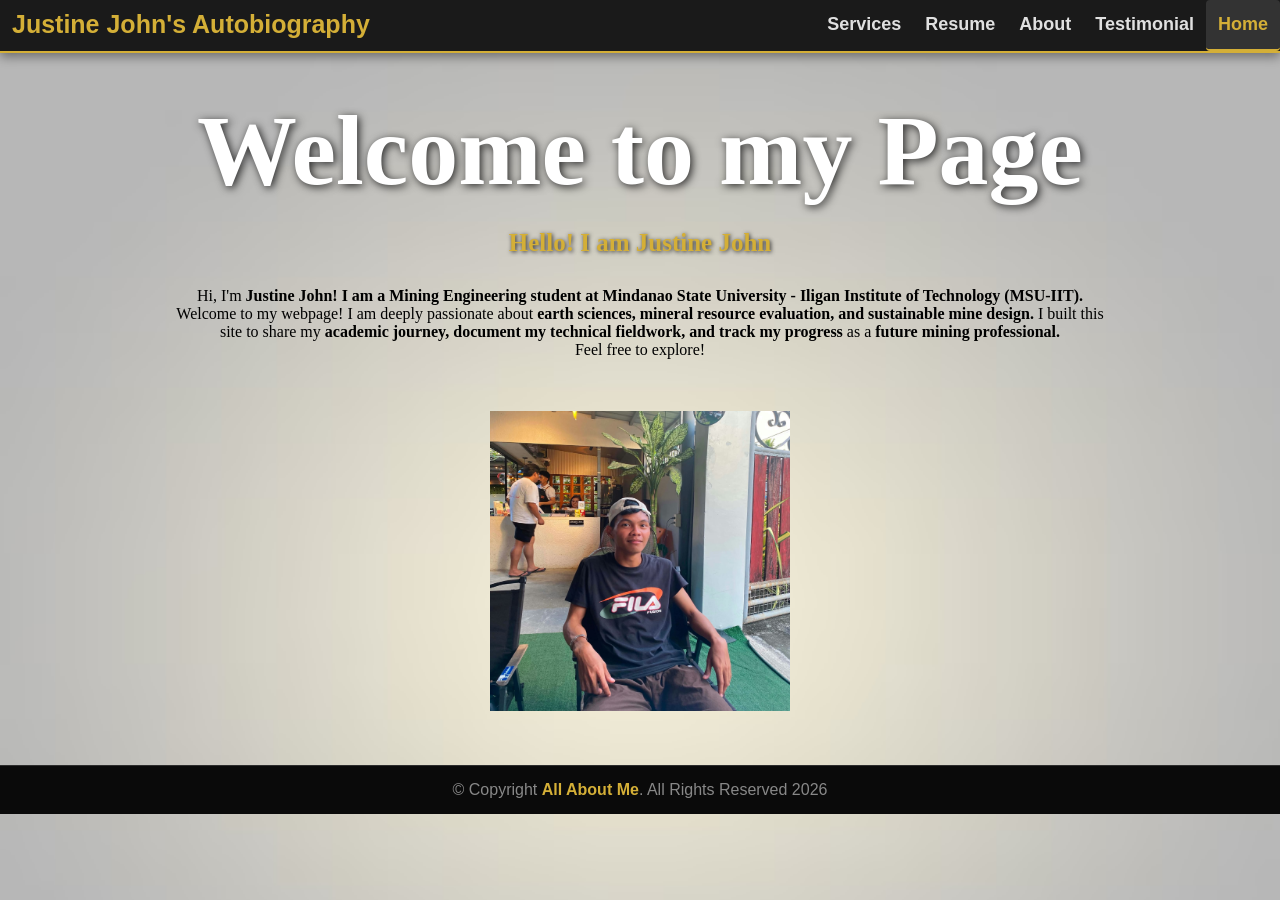
<file: index.html>
<head>
    <title>Justine John's Autobiography </title>
    <link rel="stylesheet" type="text/css" href="style.css" media="screen">
    </head>
    
    
    <body data-new-gr-c-s-check-loaded="14.1195.0" data-gr-ext-installed="">
        <header>
            <div class="header">
                <div class="header-Left">
                    <a href="index.html" class="logo">Justine John's Autobiography </a>
                </div>
            <div class="header-Right">
                <a href="services.html">Services</a>
                <a href="resume.html">Resume</a>
                <a href="about.html">About</a>
                 <a href="testi.html">Testimonial</a>
                <a class="active" href="index.html">Home</a>
            </div>
            
        </header>
    
        <section>
            <center>
               <h1>Welcome to my Page</h1>

               <h2>Hello! I am Justine John</h2>
                <p>
                    
                    Hi, I'm <strong>Justine John! I am a Mining Engineering student at Mindanao State University - Iligan Institute of Technology (MSU-IIT).</strong><br>
                    Welcome to my webpage! I am deeply passionate about <strong>earth sciences, mineral resource evaluation, and sustainable mine design.</strong> I built this <br>
                    site to share my <strong>academic journey, document my technical fieldwork, and track my progress</strong> as a <strong>future mining professional.</strong><br>
                    Feel free to explore!
                </p>
                <br>
                <br>
                <img src="PHOTOS/PHOTO1.jpeg" alt="ME JJ" style="width: 300px; height:300px">
                <br>
                <br>
                <br>
                <br>
            </center>
        </section>
    
        <footer class="">
            <div class="footer">
                © Copyright <strong><span>All About Me</span></strong>. All Rights Reserved 2026
            </div>
        </footer>
    
    
    
    </body>
</file>
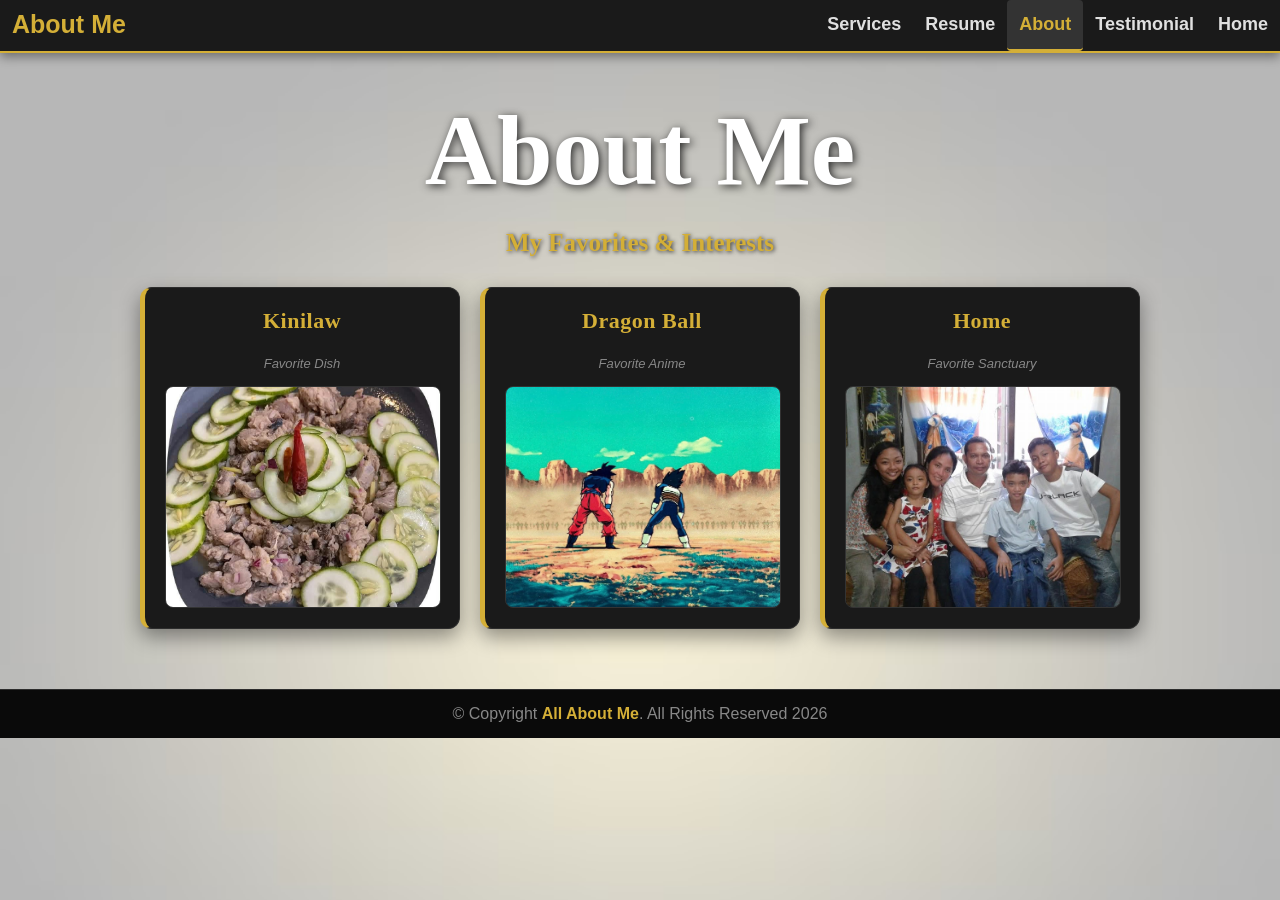
<file: about.html>
<head>
    <title>Justine John's Autobiography - About Me</title>
    <link rel="stylesheet" type="text/css" href="style.css" media="screen">
</head>
<body>

    <header>
        <div class="header">
            <div class="header-Left">
                <a href="index.html" class="logo">About Me</a>
            </div>
            <div class="header-Right">
                <a href="services.html">Services</a>
                <a href="resume.html">Resume</a>
                <a class="active" href="about.html">About</a>
                <a href="testi.html">Testimonial</a>
                <a href="index.html">Home</a>
            </div>
        </div>
    </header>

    <main>
        <h1 style="margin-bottom: 5px;">About Me</h1>
        <h2>My Favorites & Interests</h2>
        
        
        <div class="quotes-container" style="display: flex; gap: 20px; justify-content: center; flex-wrap: wrap; margin-top: 30px;">

            
            <div class="quote-card" style="flex: 1; min-width: 260px; max-width: 300px; text-align: center; border-radius: 12px; padding: 20px;">
                <h3 style="color: #d4af37; font-family: 'Cambria', serif; font-size: 22px; margin-top: 0; letter-spacing: 0.5px;">Kinilaw</h3>
                <p style="color: #888; font-size: 13px; font-style: italic; margin-bottom: 15px; font-family: Arial, sans-serif;">Favorite Dish</p>
                <img src="PHOTOS/PHOTO2.jpeg" alt="KINILAW" style="width: 100%; height: 220px; border-radius: 8px; object-fit: cover; border: 1px solid #333;">
            </div>

            
            <div class="quote-card" style="flex: 1; min-width: 260px; max-width: 300px; text-align: center; border-radius: 12px; padding: 20px;">
                <h3 style="color: #d4af37; font-family: 'Cambria', serif; font-size: 22px; margin-top: 0; letter-spacing: 0.5px;">Dragon Ball</h3>
                <p style="color: #888; font-size: 13px; font-style: italic; margin-bottom: 15px; font-family: Arial, sans-serif;">Favorite Anime</p>
                <img src="PHOTOS/PHOTO3.jpeg" alt="DBZ" style="width: 100%; height: 220px; border-radius: 8px; object-fit: cover; border: 1px solid #333;">
            </div>


            <div class="quote-card" style="flex: 1; min-width: 260px; max-width: 300px; text-align: center; border-radius: 12px; padding: 20px;">
                <h3 style="color: #d4af37; font-family: 'Cambria', serif; font-size: 22px; margin-top: 0; letter-spacing: 0.5px;">Home</h3>
                <p style="color: #888; font-size: 13px; font-style: italic; margin-bottom: 15px; font-family: Arial, sans-serif;">Favorite Sanctuary</p>
                <img src="PHOTOS/PHOTO4.jpg" alt="HOME" style="width: 100%; height: 220px; border-radius: 8px; object-fit: cover; border: 1px solid #333;">
            </div>

        </div>
    </main>

    <footer>
        <div class="footer">
            © Copyright <strong><span>All About Me</span></strong>. All Rights Reserved 2026
        </div>
    </footer>

</body>
</file>
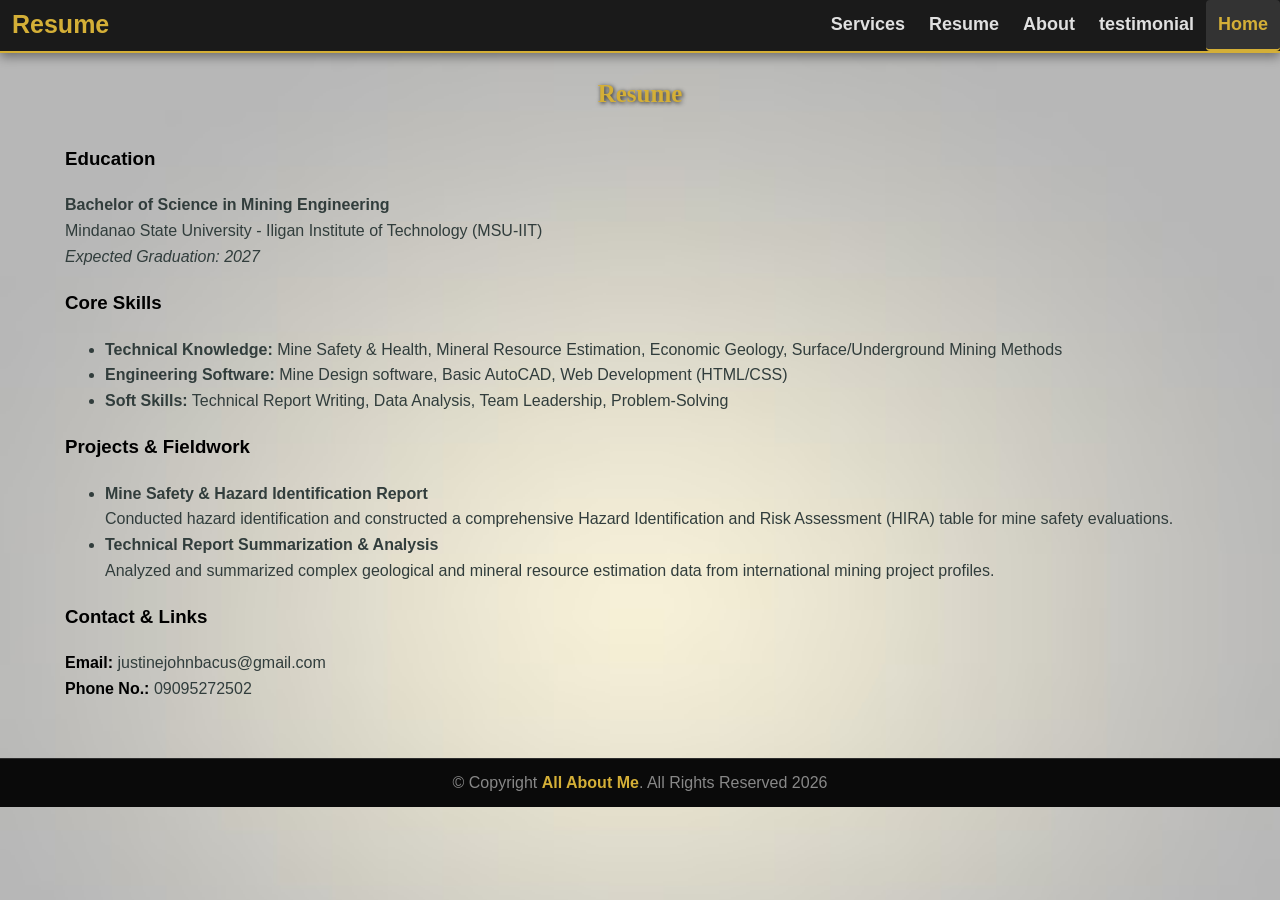
<file: resume.html>
<head>
    <title>Justine John's Autobiography </title>
    <link rel="stylesheet" type="text/css" href="style.css" media="screen">
    </head>
    
    
    <body data-new-gr-c-s-check-loaded="14.1195.0" data-gr-ext-installed="">
        <header>
            <div class="header">
                <div class="header-Left">
                    <a href="index.html" class="logo">Resume</a>
                </div>
            <div class="header-Right">
                <a href="services.html">Services</a>
                <a href="resume.html">Resume</a>
                <a href="about.html">About</a>
                 <a href="Testi.html">testimonial</a>
                <a class="active" href="index.html">Home</a>
            </div>
        </div>
    
        </header>
    
        <section id="resume" style="max-width: 1150px; margin: 20px auto; font-family: sans-serif; line-height: 1.6;">
            <h2>Resume</h2>

            
            <div class="resume">
                <h3>Education</h3>
                <p style="margin: 0; font-size: 16px; color: #313d3c;">
                    <strong>Bachelor of Science in Mining Engineering</strong><br>
                    Mindanao State University - Iligan Institute of Technology (MSU-IIT)<br>
                    <em>Expected Graduation: 2027</em>
                </p>
            </div>

            
            <div class="resume">
                <h3>Core Skills</h3>
                <ul style="margin: 0; font-size: 16px; color: #313d3c;">
                    <li><strong>Technical Knowledge:</strong> Mine Safety & Health, Mineral Resource Estimation, Economic Geology, Surface/Underground Mining Methods</li>
                    <li><strong>Engineering Software:</strong> Mine Design software, Basic AutoCAD, Web Development (HTML/CSS)</li>
                    <li><strong>Soft Skills:</strong> Technical Report Writing, Data Analysis, Team Leadership, Problem-Solving</li>
                </ul>
            </div>

            
            <div class="resume">
                <h3>Projects & Fieldwork</h3>
                <ul style="margin: 0; font-size: 16px; color: #313d3c;">
                    <li>
                        <strong>Mine Safety & Hazard Identification Report</strong><br>
                        Conducted hazard identification and constructed a comprehensive Hazard Identification and Risk Assessment (HIRA) table for mine safety evaluations.
                    </li>
                    <li>
                        <strong>Technical Report Summarization & Analysis</strong><br>
                        Analyzed and summarized complex geological and mineral resource estimation data from international mining project profiles.
                    </li>
                </ul>
            </div>

            
            <div class="resume">
                <h3>Contact & Links</h3>
                <p>
                    <strong>Email:</strong> <a style="margin: 0; font-size: 16px; color: #313d3c;">justinejohnbacus@gmail.com</a><br>
                    <strong>Phone No.:</strong> <a style="margin: 0; font-size: 16px; color: #313d3c;">09095272502</a>
                </p>
            </div>
        </section>
        <br><br>
        <footer class="">
            <div class="footer">
                © Copyright <strong><span>All About Me</span></strong>. All Rights Reserved 2026
            </div>
        </footer>
    
    
    
    </body>
</file>
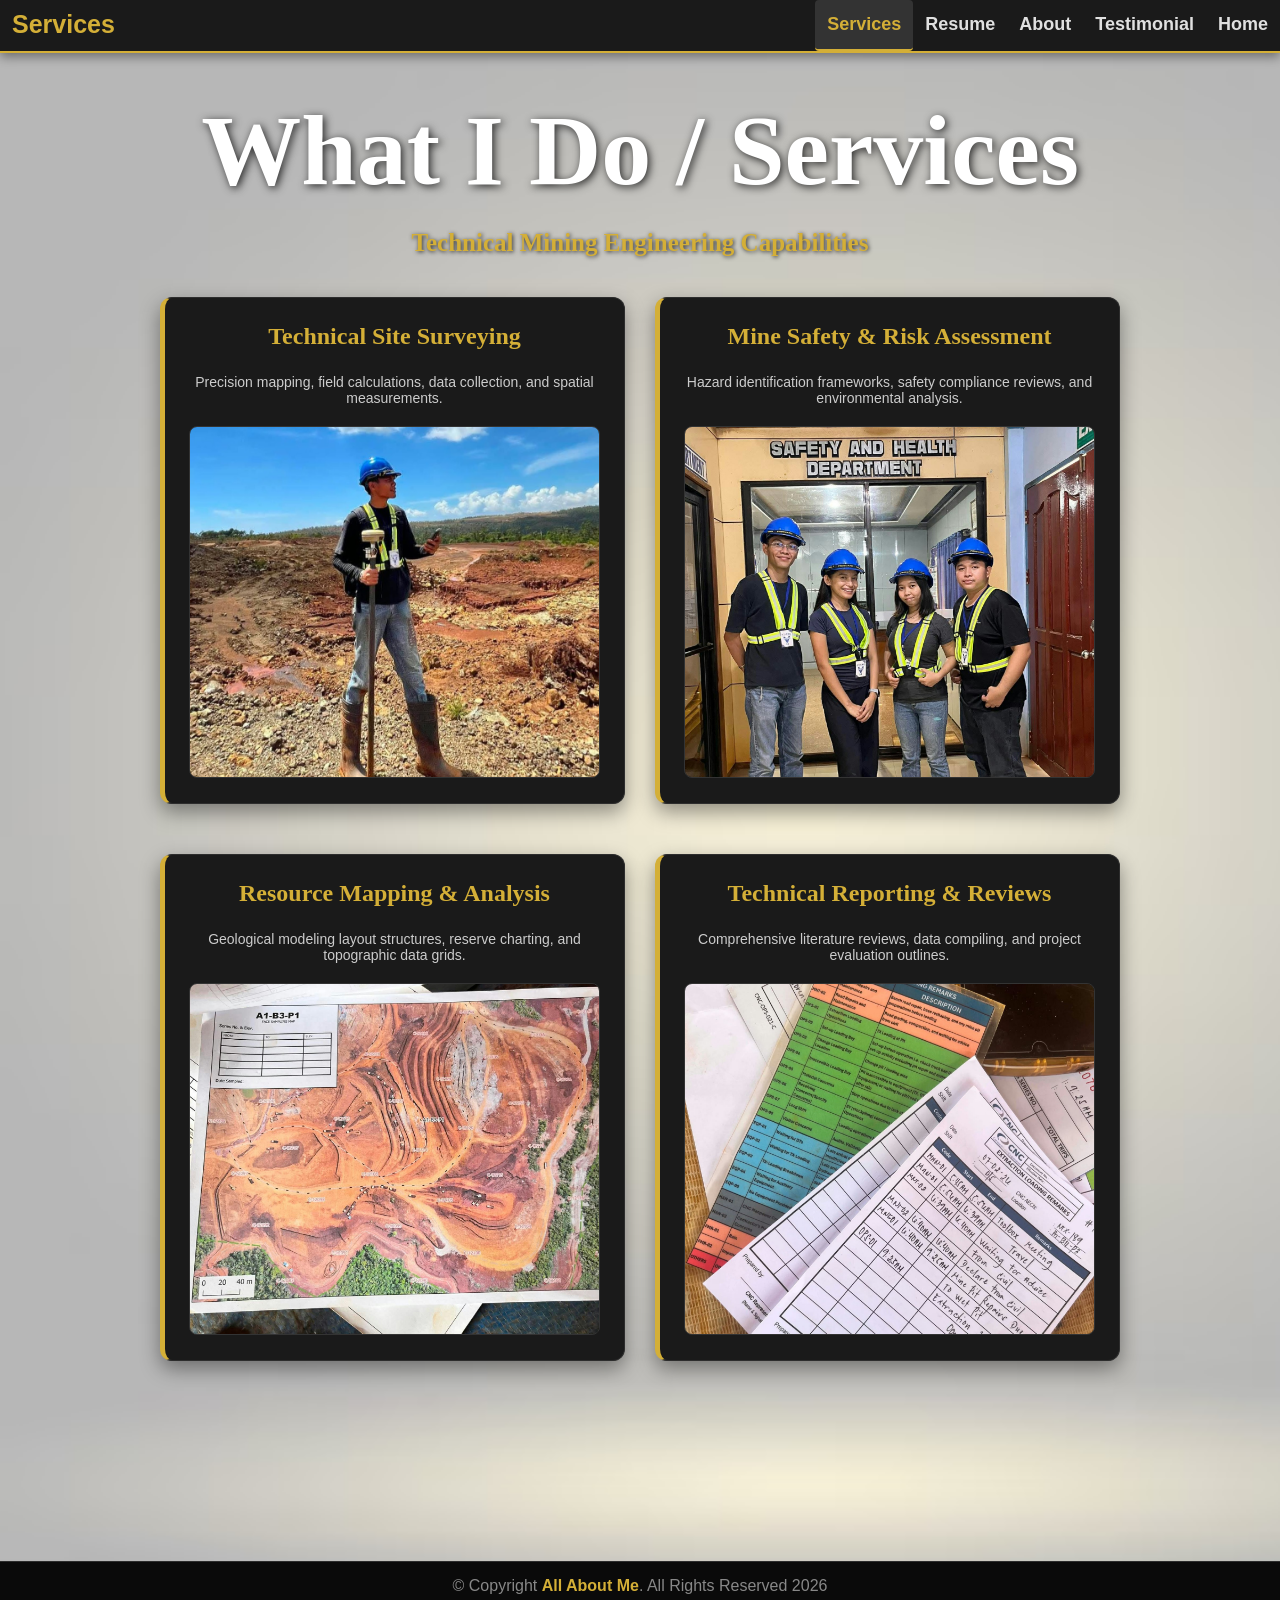
<file: services.html>
<head>
    <title>Justine John's Autobiography - Services</title>
    <link rel="stylesheet" type="text/css" href="style.css" media="screen">
</head>
<body>

    <header>
        <div class="header">
            <div class="header-Left">
                <a href="index.html" class="logo">Services</a>
            </div>
            <div class="header-Right">
                <a class="active" href="services.html">Services</a>
                <a href="resume.html">Resume</a>
                <a href="about.html">About</a>
                <a href="Testi.html">Testimonial</a>
                <a href="index.html">Home</a>
            </div>
        </div>
    </header>

    <main style="max-width: 1000px; margin: 40px auto; padding: 0 20px;">
        <h1 style="margin-bottom: 5px;">What I Do / Services</h1>
        <h2 style="margin-bottom: 40px;">Technical Mining Engineering Capabilities</h2>

        
        <div class="quotes-container" style="display: grid; grid-template-columns: repeat(auto-fit, minmax(400px, 1fr)); gap: 30px;">

            
            <div class="quote-card" style="display: flex; flex-direction: column; align-items: center; justify-content: space-between; border-radius: 12px; padding: 25px; text-align: center;">
                <div>
                    <h3 style="color: #d4af37; font-family: 'Cambria', serif; font-size: 24px; margin-top: 0;">Technical Site Surveying</h3>
                    <p style="color: #cccccc; font-size: 14px; font-family: Arial, sans-serif; margin-bottom: 20px;">
                        Precision mapping, field calculations, data collection, and spatial measurements.
                    </p>
                </div>
                <img src="PHOTOS/PHOTO5.jpeg" alt="Survey" style="width: 100%; height: 350px; border-radius: 8px; object-fit: cover; border: 1px solid #333;">
            </div>

            
            <div class="quote-card" style="display: flex; flex-direction: column; align-items: center; justify-content: space-between; border-radius: 12px; padding: 25px; text-align: center;">
                <div>
                    <h3 style="color: #d4af37; font-family: 'Cambria', serif; font-size: 24px; margin-top: 0;">Mine Safety & Risk Assessment</h3>
                    <p style="color: #cccccc; font-size: 14px; font-family: Arial, sans-serif; margin-bottom: 20px;">
                        Hazard identification frameworks, safety compliance reviews, and environmental analysis.
                    </p>
                </div>
                <img src="PHOTOS/PHOTO6.jpeg" alt="Safety" style="width: 100%; height: 350px; border-radius: 8px; object-fit: cover; border: 1px solid #333;">
            </div>

            
            <div class="quote-card" style="display: flex; flex-direction: column; align-items: center; justify-content: space-between; border-radius: 12px; padding: 25px; text-align: center;">
                <div>
                    <h3 style="color: #d4af37; font-family: 'Cambria', serif; font-size: 24px; margin-top: 0;">Resource Mapping & Analysis</h3>
                    <p style="color: #cccccc; font-size: 14px; font-family: Arial, sans-serif; margin-bottom: 20px;">
                        Geological modeling layout structures, reserve charting, and topographic data grids.
                    </p>
                </div>
                <img src="PHOTOS/PHOTO7.jpeg" alt="Mapping" style="width: 100%; height: 350px; border-radius: 8px; object-fit: cover; border: 1px solid #333;">
            </div>

            
            <div class="quote-card" style="display: flex; flex-direction: column; align-items: center; justify-content: space-between; border-radius: 12px; padding: 25px; text-align: center;">
                <div>
                    <h3 style="color: #d4af37; font-family: 'Cambria', serif; font-size: 24px; margin-top: 0;">Technical Reporting & Reviews</h3>
                    <p style="color: #cccccc; font-size: 14px; font-family: Arial, sans-serif; margin-bottom: 20px;">
                        Comprehensive literature reviews, data compiling, and project evaluation outlines.
                    </p>
                </div>
                <img src="PHOTOS/PHOTO8.jpeg" alt="Report" style="width: 100%; height: 350px; border-radius: 8px; object-fit: cover; border: 1px solid #333;">
            </div>

        </div>
    </main>

    
    <div style="height: 100px;"></div>

    <footer>
        <div class="footer" style="position: relative; margin-top: 40px;">
            © Copyright <strong><span>All About Me</span></strong>. All Rights Reserved 2026
        </div>
    </footer>

</body>
</file>
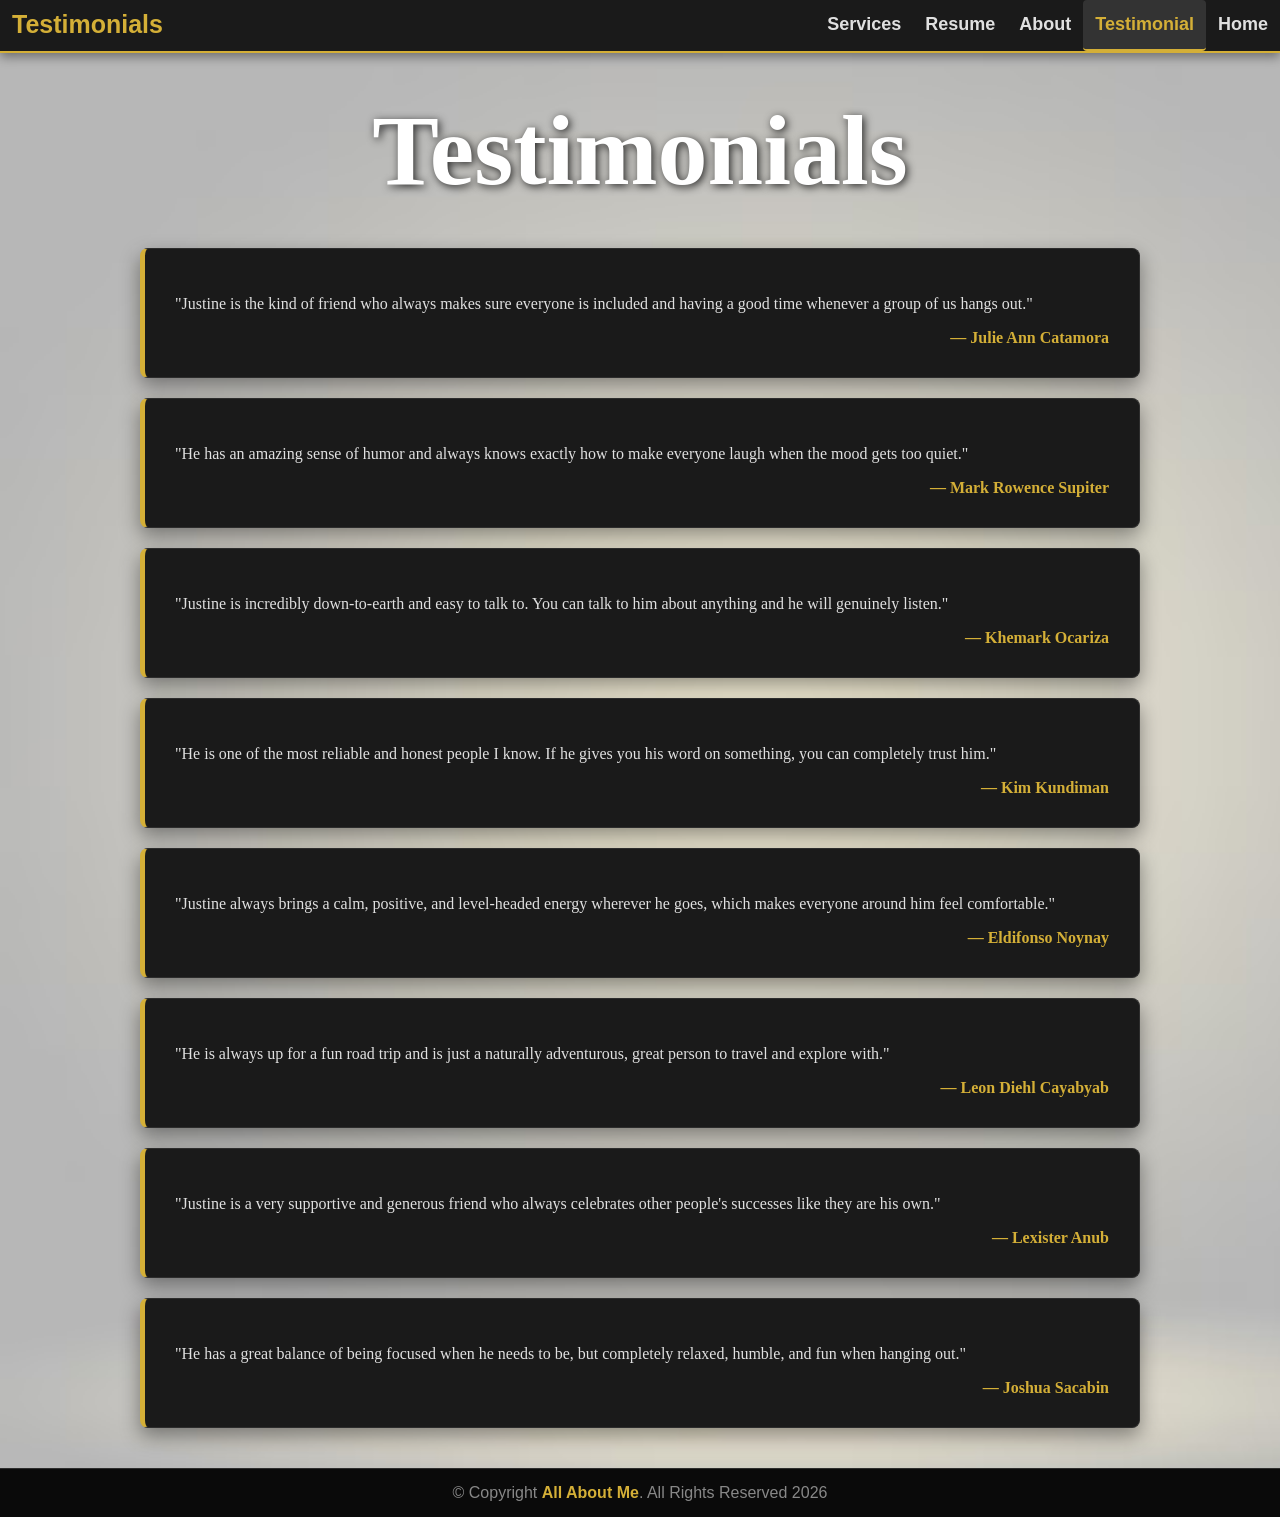
<file: testi.html>
<head>
    <title>Justine John's Autobiography - Testimonials</title>
    <link rel="stylesheet" type="text/css" href="style.css" media="screen">
</head>
<body>

    <header>
        <div class="header">
            <div class="header-Left">
                <a href="index.html" class="logo">Testimonials</a>
            </div>
            <div class="header-Right">
                <a href="services.html">Services</a>
                <a href="resume.html">Resume</a>
                <a href="about.html">About</a>
                <a class="active" href="testi.html">Testimonial</a>
                <a href="index.html">Home</a>
            </div>
        </div>
    </header>

    <main>
        <h1>Testimonials</h1>
        
        <div class="quotes-container">

            <div class="quote-card">
                <div class="quote">
                    <p>"Justine is the kind of friend who always makes sure everyone is included and having a good time whenever a group of us hangs out."</p>
                </div>
                <div class="author">— Julie Ann Catamora</div>
            </div>
            
            <div class="quote-card">
                <div class="quote">
                    <p>"He has an amazing sense of humor and always knows exactly how to make everyone laugh when the mood gets too quiet."</p>
                </div>
                <div class="author">— Mark Rowence Supiter</div>
            </div>

            <div class="quote-card">
                <div class="quote">
                    <p>"Justine is incredibly down-to-earth and easy to talk to. You can talk to him about anything and he will genuinely listen."</p>
                </div>
                <div class="author">— Khemark Ocariza</div>
            </div>

            <div class="quote-card">
                <div class="quote">
                    <p>"He is one of the most reliable and honest people I know. If he gives you his word on something, you can completely trust him."</p>
                </div>
                <div class="author">— Kim Kundiman</div>
            </div>

            <div class="quote-card">
                <div class="quote">
                    <p>"Justine always brings a calm, positive, and level-headed energy wherever he goes, which makes everyone around him feel comfortable."</p>
                </div>
                <div class="author">— Eldifonso Noynay</div>
            </div>

            <div class="quote-card">
                <div class="quote">
                    <p>"He is always up for a fun road trip and is just a naturally adventurous, great person to travel and explore with."</p>
                </div>
                <div class="author">— Leon Diehl Cayabyab</div>
            </div>

            <div class="quote-card">
                <div class="quote">
                    <p>"Justine is a very supportive and generous friend who always celebrates other people's successes like they are his own."</p>
                </div>
                <div class="author">— Lexister Anub</div>
            </div>

            <div class="quote-card">
                <div class="quote">
                    <p>"He has a great balance of being focused when he needs to be, but completely relaxed, humble, and fun when hanging out."</p>
                </div>
                <div class="author">— Joshua Sacabin</div>
            </div>

        </div>
    </main>

    <footer>
        <div class="footer">
            © Copyright <strong><span>All About Me</span></strong>. All Rights Reserved 2026
        </div>
    </footer>

</body>
</file>
<file: style.css>
body {
    background-image: url("PHOTOS/BackGround 1.jpg");
    background-repeat: no-repeat;
    background-size: cover;
    background-color: #121212; 
    margin: 0;
    padding: 0;
}

h1 {
    color: #ffffff; 
    text-align: center;
    font-family: Cambria, Cochin, Georgia, Times, 'Times New Roman', serif;
    font-size: 100px;
    margin-top: 40px;
    margin-bottom: 10px;
    text-shadow: 2px 2px 8px rgba(0, 0, 0, 0.8); 
}

h2 {
    color: #d4af37; 
    text-align: center;
    font-family: Cambria, Cochin, Georgia, Times, 'Times New Roman', serif;
    font-size: 25px;
    margin-bottom: 30px;
    text-shadow: 1px 1px 4px rgba(0, 0, 0, 0.8);
}

.header {
    overflow: hidden;
    background-color: #1a1a1a; 
    border-bottom: 2px solid #d4af37; 
    box-shadow: 0 4px 10px rgba(0, 0, 0, 0.4);
}

.header img {
    height: 50px;
    width: 50px;
}


.header a {
    float: left;
    color: #e0e0e0; 
    text-align: center;
    padding: 12px;
    text-decoration: none;
    font-size: 18px;
    line-height: 25px;
    border-radius: 4px;
    font-family: Arial, Helvetica, sans-serif;
    font-weight: bold;
    transition: all 0.3s ease;
}


.header a.logo {
    font-size: 25px;
    font-weight: bold;
    font-family: Arial, Helvetica, sans-serif;
    color: #d4af37; 
}


.header a:hover {
    background-color: #d4af37; 
    color: #121212; 
}

.header a.active {
    background-color: #333333; 
    color: #d4af37; 
    border-bottom: 2px solid #d4af37;
}


.header-Right {
    float: right;
}

.footer {
    left: 0;
    bottom: 0;
    width: 100%;
    background-color: #0a0a0a; 
    color: #888888; 
    text-align: center;
    padding: 15px 0;
    font-family: Arial, Helvetica, sans-serif;
    border-top: 1px solid #2d2d2d;
}


.footer strong {
    color: #d4af37; 
}

#content {
    color: #f5f5f5; 
    text-align: justify;
    font-family: Cambria, Cochin, Georgia, Times, 'Times New Roman', serif;
    font-size: 75px;
}


.quotes-container {
    max-width: 1000px;
    margin: 40px auto;
    padding: 0 20px;
}

.quote-card {
    background: #1a1a1a; 
    padding: 30px;
    border-left: 5px solid #d4af37; 
    border-top: 1px solid #2d2d2d;
    border-right: 1px solid #2d2d2d;
    border-bottom: 1px solid #2d2d2d;
    border-radius: 8px;
    box-shadow: 0 8px 20px rgba(0, 0, 0, 0.4);
    transition: transform 0.3s ease, box-shadow 0.3s ease;
    margin-bottom: 20px;
}

.quote-card:hover {
    transform: translateY(-5px);
    box-shadow: 0 12px 25px rgba(212, 175, 55, 0.15); 
}


.quote-card p {
    color: #e0e0e0;
}

.author {
    font-weight: bold;
    color: #d4af37; 
    text-align: right;
}
</file>
